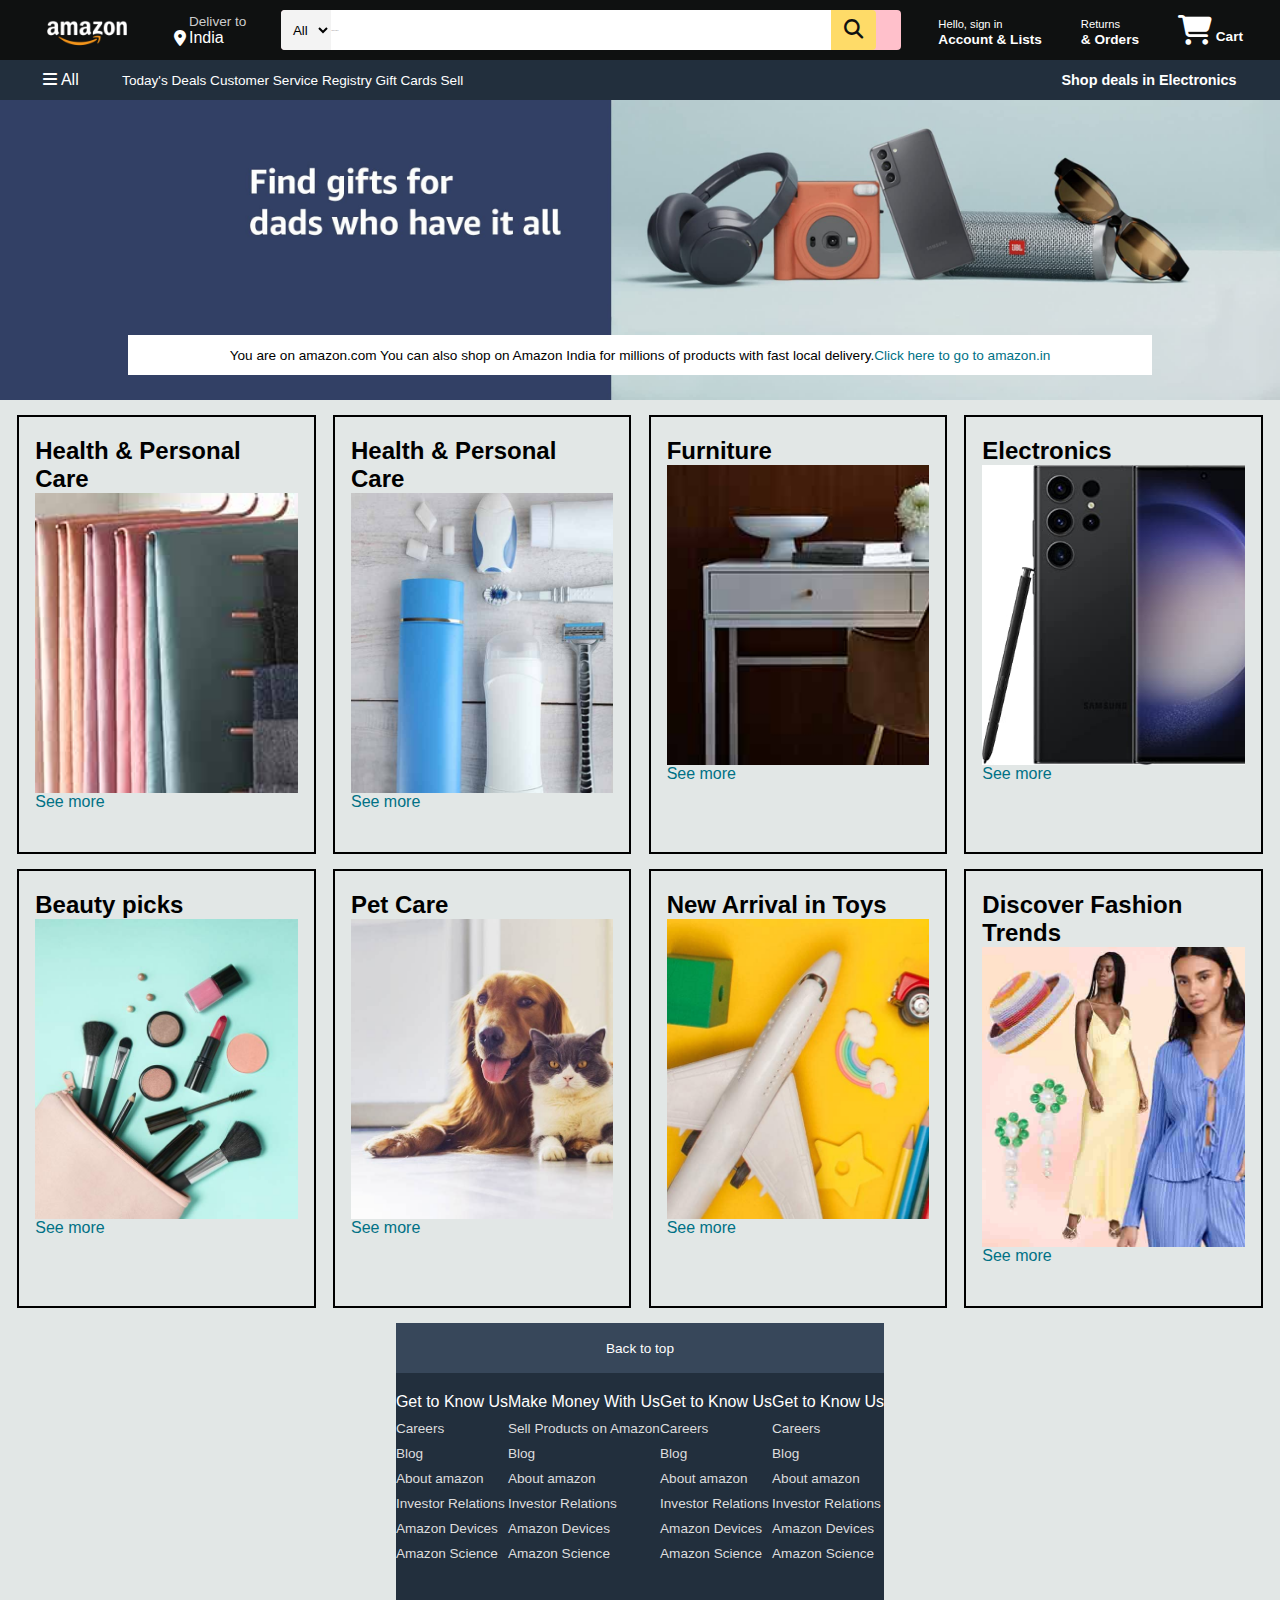
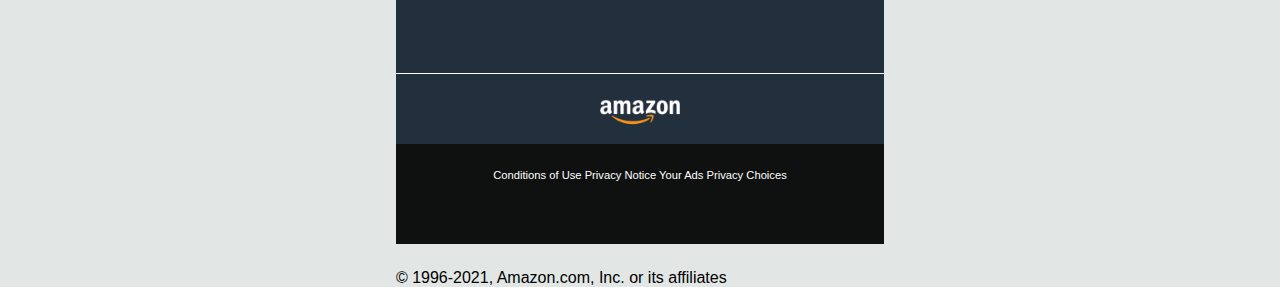
<file: Amazon clone/index.html>
<!DOCTYPE html>
<html lang="en">
<head>
    <meta charset="UTF-8">
    <meta http-equiv="X-UA-Compatiable" content="IE=edge">
    <meta name="viewport" content="width=device-width, initial-scale=1.0">
    <title>Amazon</title>
    <link rel="stylesheet" href="https://cdnjs.cloudflare.com/ajax/libs/font-awesome/6.4.0/css/all.min.css">
    <link rel="stylesheet" href="style.css">
    
</head>
<body>
    <header>
        <div class="navbar">
            <div class="nav-logo border">
                <div class="logo"></div>
            </div>

        <div class="nav-address">
            <p class ="add-first">Deliver to</p>
            <div class="add-icon">
                <i class="fa-sharp fa-solid fa-location-dot"></i>
                <p class="add-second">India</p>      
            </div>
        </div>
        
        <div class="nav-search">
            <select class="search-select">
                <option>All</option>
            </select>
            <input placeholder="Search Amazon" class="search-input">
            <div class="search-icon">
                <i class="fa-solid fa-magnifying-glass"></i>
            </div>
        </div>

        <div class="nav-signin border">
            <p><span>Hello, sign in</span></p>
            <p class="nav-second">Account & Lists</p>
        </div>

        <div class="nav-return border">
            <p><span>Returns</span></p>
            <p class="nav-second">& Orders</p>
        </div>

        <div class="nav-cart border">
            <i class="fa-solid fa-cart-shopping"></i>
            Cart
        </div>
        </div> 
        <div class="panel">
            <div class="panel-all">
                <i class="fa-solid fa-bars"></i>
                All
            </div>
            <div class="panel-ops">
                <p>Today's Deals</p>
                <p>Customer Service</p>
                <p>Registry</p>
                <p>Gift Cards</p>
                <p>Sell</p>
            </div>
            <div class="panel-deals">
                Shop deals in Electronics
            </div>
        </div>    
    </header>
    <div class="hero-section">
        <div class="hero-msg">
            <p>You are on amazon.com You can also shop on Amazon India for millions of products with fast local delivery.<a>Click here to go to amazon.in</a></p>
        </div>
    </div>

    <div class="shop-section">
        <div class="box">
            <div class="box-content">
                <h2>Health & Personal Care</h2>
                <div class="box-img" style="background-image: url('box1_image.jpg');"></div>
                <p>See more</p>
            </div>
        </div>
        <div class="box">
            <div class="box-content">
                <h2>Health & Personal Care</h2>
                <div class="box-img" style="background-image: url('box2_image.jpg');"></div>
                <p>See more</p>
            </div>
        </div>    
        <div class="box">
            <div class="box-content">
                <h2>Furniture</h2>
                <div class="box-img" style="background-image: url('box3_image.jpg');"></div>
                <p>See more</p>
            </div>
        </div>
        <div class="box">
            <div class="box-content">
                <h2>Electronics</h2>
                <div class="box-img" style="background-image: url('box4_image.jpg');"></div>
                <p>See more</p>
            </div>
        </div>
        <div class="box">
            <div class="box-content">
                <h2>Beauty picks</h2>
                <div class="box-img" style="background-image: url('box5_image.jpg');"></div>
                <p>See more</p>
            </div>
        </div>
        <div class="box">
            <div class="box-content">
                <h2>Pet Care</h2>
                <div class="box-img" style="background-image: url('box6_image.jpg');"></div>
                <p>See more</p>
            </div>
        </div>
        <div class="box">
            <div class="box-content">
                <h2>New Arrival in Toys</h2>
                <div class="box-img" style="background-image: url('box7_image.jpg');"></div>
                <p>See more</p>
            </div>
        </div>
        <div class="box">
            <div class="box-content">
                <h2>Discover Fashion Trends</h2>
                <div class="box-img" style="background-image: url('box8_image.jpg');"></div>
                <p>See more</p>
        </div>
    </div>

    <footer>
        <div class="foot-panel1">
            Back to top
        </div>
        <div class="foot-panel2">
            <ul>
                <p>Get to Know Us</p>
                <a>Careers</a>
                <a>Blog</a>
                <a>About amazon</a>
                <a>Investor Relations</a>
                <a>Amazon Devices</a>
                <a>Amazon Science</a>
            </ul>
            <ul>
                <p>Make Money With Us</p>
                <a>Sell Products on Amazon</a>
                <a>Blog</a>
                <a>About amazon</a>
                <a>Investor Relations</a>
                <a>Amazon Devices</a>
                <a>Amazon Science</a>
            </ul>
            <ul>
                <p>Get to Know Us</p>
                <a>Careers</a>
                <a>Blog</a>
                <a>About amazon</a>
                <a>Investor Relations</a>
                <a>Amazon Devices</a>
                <a>Amazon Science</a>
            </ul>
            <ul>
                <p>Get to Know Us</p>
                <a>Careers</a>
                <a>Blog</a>
                <a>About amazon</a>
                <a>Investor Relations</a>
                <a>Amazon Devices</a>
                <a>Amazon Science</a>
            </ul>
        </div>

        <div class="foot-panel3">
            <div class="logo">
            </div>
        </div>

        <div class="foot-panel4">
            <div class="pages">
                <a>Conditions of Use</a>
                <a>Privacy Notice</a>
                <a>Your Ads Privacy Choices</a>
            </div>
        </div>
        <div class="copyright">
            © 1996-2021, Amazon.com, Inc. or its affiliates
        </div>
    </footer>
</body>
</html>
</file>
<file: Amazon clone/style.css>
*{
    margin: 0;
    padding: 0;
    border: border-box;
    font-family: Arial;
}

.navbar{
    height: 60px;
    background-color: #0f1111;
    color: white;
    display: flex;
    align-items: center;
    justify-content: space-evenly;
}

.nav-logo {
    height: 50px;
    width: 100px;
}

.logo {
    background-image: url("amazon_logo.png");
    background-size: cover;
    height: 50px;
    width: 100%;
}

.border {
    border: 2px solid transparent;
}

.border:hover {
    border: 1.5px solid white;
}

/* box2 */
.add-first{
    color: #cccccc;
    font-size: 0.85rem;
    margin-left: 15px;
}

.add-second{
    font-size: lrem;
    margin-left: 3px;
}

.add-icon{
    display: flex;
    align-items: center;
}

/* box3 */
.nav-search{
    display: flex;
    background-color: pink;
    width: 620px;
    height: 40px;
    border-radius: 4px;
}

.search-select{
    background-color: #f3f3f3;
    width: 50px;
    text-align: center;
    border-top-left-radius: 4px;
    border-bottom-left-radius: 4px;
    border:none;
}

.search-input {
    width: 500px;
    font-size: 1px;
    border: none;
}

.search-icon{
    width: 45px;
    display: flex;
    justify-content: center;
    align-items: center;
    font-size: 1.2rem;
    background-color: #fedb68;
    border-top-right-radius: 4px;
    border-bottom-right-radius: 4px;
    color: #0f1111;
}

.nav-search:hover{
    box-shadow: 2px solid orange;
}

/* box4 */
span{
    font-size: 0.7rem;
}

.nav-second{
    font-size: 0.85rem;
    font-weight: 700;
}

/* box6 */
.nav-cart i {
    font-size: 30px;
}

.nav-cart{
    font-size: 0.85rem;
    font-weight: 700;
}

/* panel */
.panel{
    height: 40px;
    background-color: #222f3d;
    display: flex;
    color: white;
    align-items: center;
    justify-content: space-evenly;
}

.panel-ops p{
    display: inline;
}

.panel-ops{
    width: 70%;
    font-size: 0.85rem;
}

.panel-deals{
    font-size: 0.9rem;
    font-weight: 700;
}

/** hero section **/
.hero-section {
    background-image: url("hero_image.jpg");
    background-size: cover;
    height: 300px;
    display:flex;
    justify-content: center;
    align-items: flex-end;
}

.hero-msg {
    background-color: white;
    color: black;
    height: 40px;
    display: flex;
    align-items: center;
    justify-content: center;
    font-size: 0.85rem;
    width: 80%;
    margin: 25px;
}

.hero-msg a{
    color: #007185;
}

/** shop section **/
.shop-section {
    display: flex;
    flex-wrap: wrap;
    justify-content: space-evenly;
    background-color: #e2e7e6;
}

.box{
    border: 2px solid black;
    height: 400px;
    width: 23%;
    padding: 20px 0px 15px;
    margin-top: 15px;
}

.box-img{
    height: 300px;
    background-size: cover;
    margin-top: 1 rem;
    margin-bottom: 1 rem;
}

.box-content{
    margin-left: 1rem;
    margin-right: 1rem;
}

.box-content p{
    color: #007185;
}

/** footer **/
footer{
    margin-top: 15px;
    
}

.foot-panel1 {
    background-color: #37475a;
    color: white;
    height: 50px;
    display: flex;
    justify-content: center;
    align-items: center;
    font-size: 0.85rem;
}

.foot-panel2 {
    background-color: #222f3d;
    color: white;
    height: 300px;
    justify-content: space-evenly;
    display: flex;
}

ul {
    margin-top: 20px;

}
ul a{
    display: block;
    font-size: 0.85rem;
    margin-top: 10px;
    color: #dddddd;
}

.foot-panel3 {
    background-color: #222f3d;
    color: white;
    border-top: 0.5px solid white;
    height: 70px;
    display: flex;
    justify-content: center;
    align-items: center;
}

.logo {
    background-image: url("amazon_logo.png");
    background-size: cover;
    height: 50px;
    width: 100px;
}

.foot-panel4 {
    background-color: #0f1111;
    color: white;
    height: 100px;
    font-size: 0.7rem;
    text-align: center;
}

.pages {
    padding-top: 25px;
}

.copyright{
    padding-top: 25px;
}
</file>
